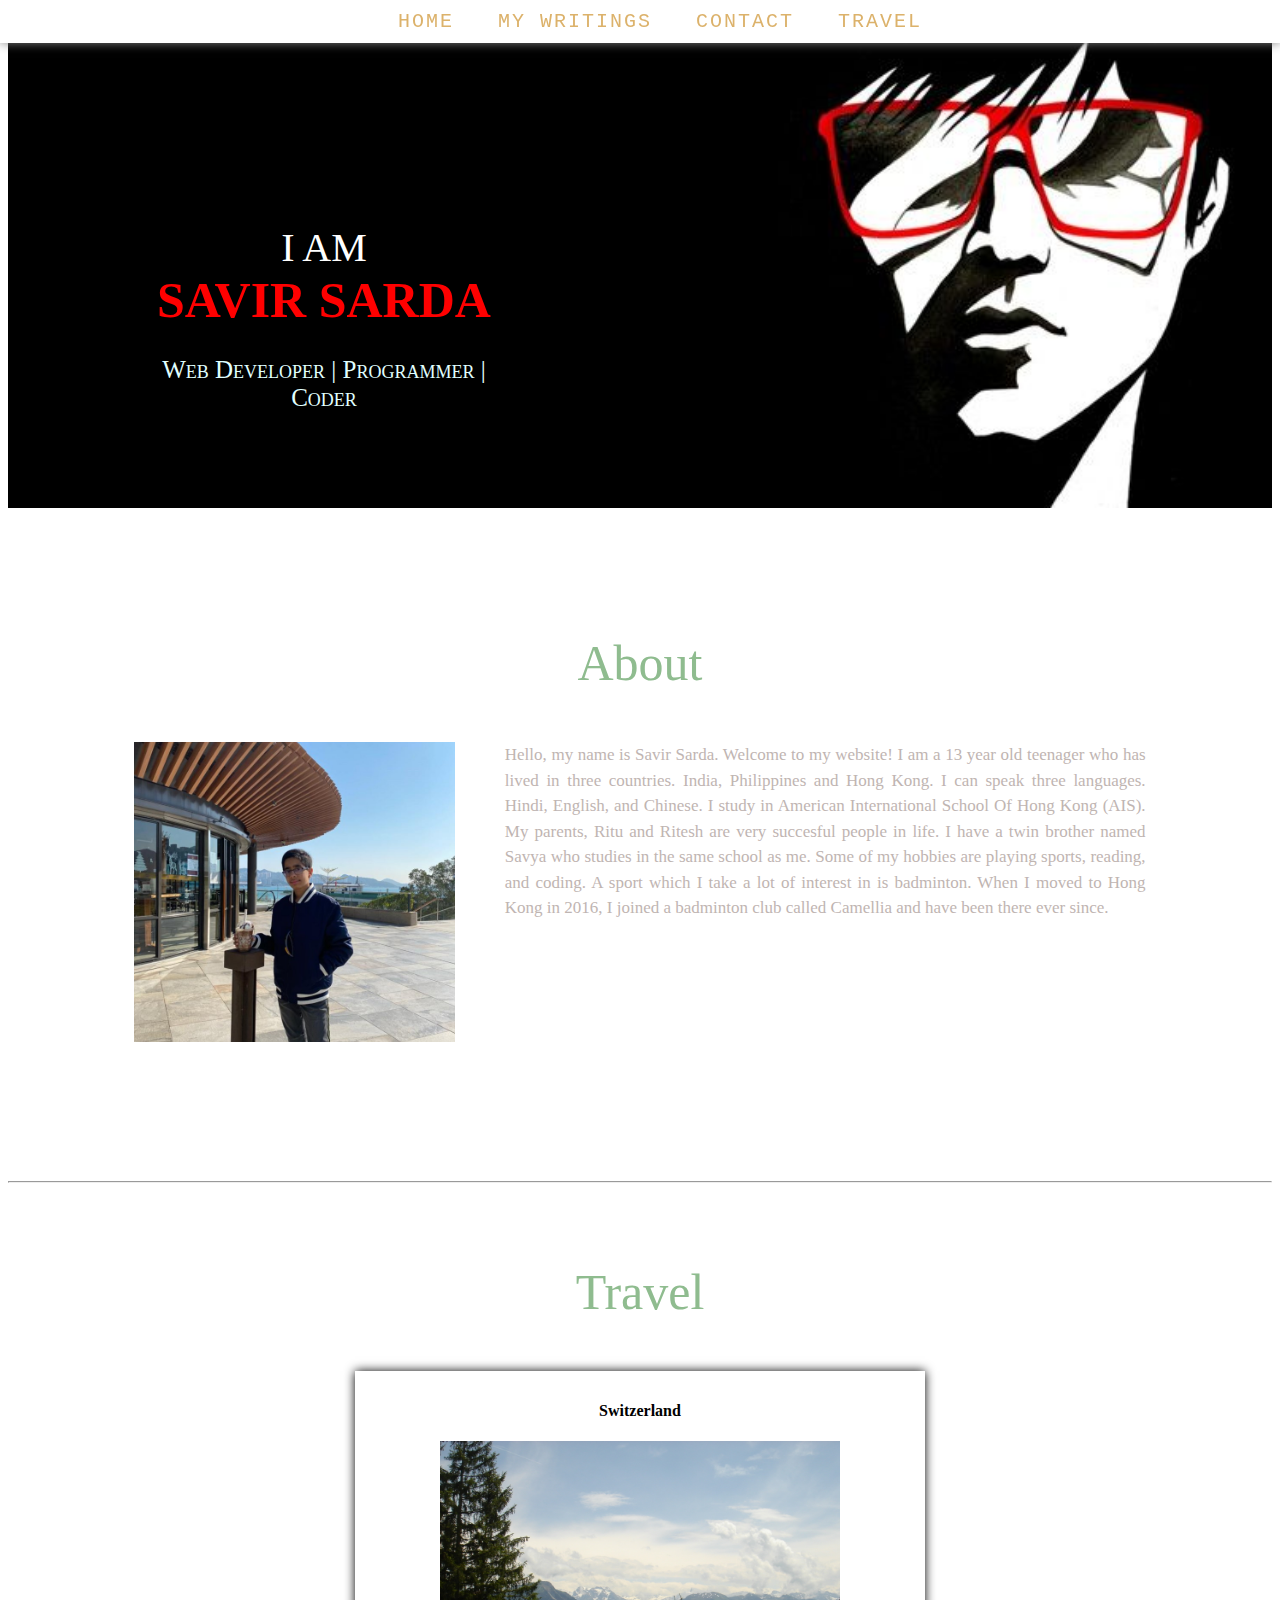
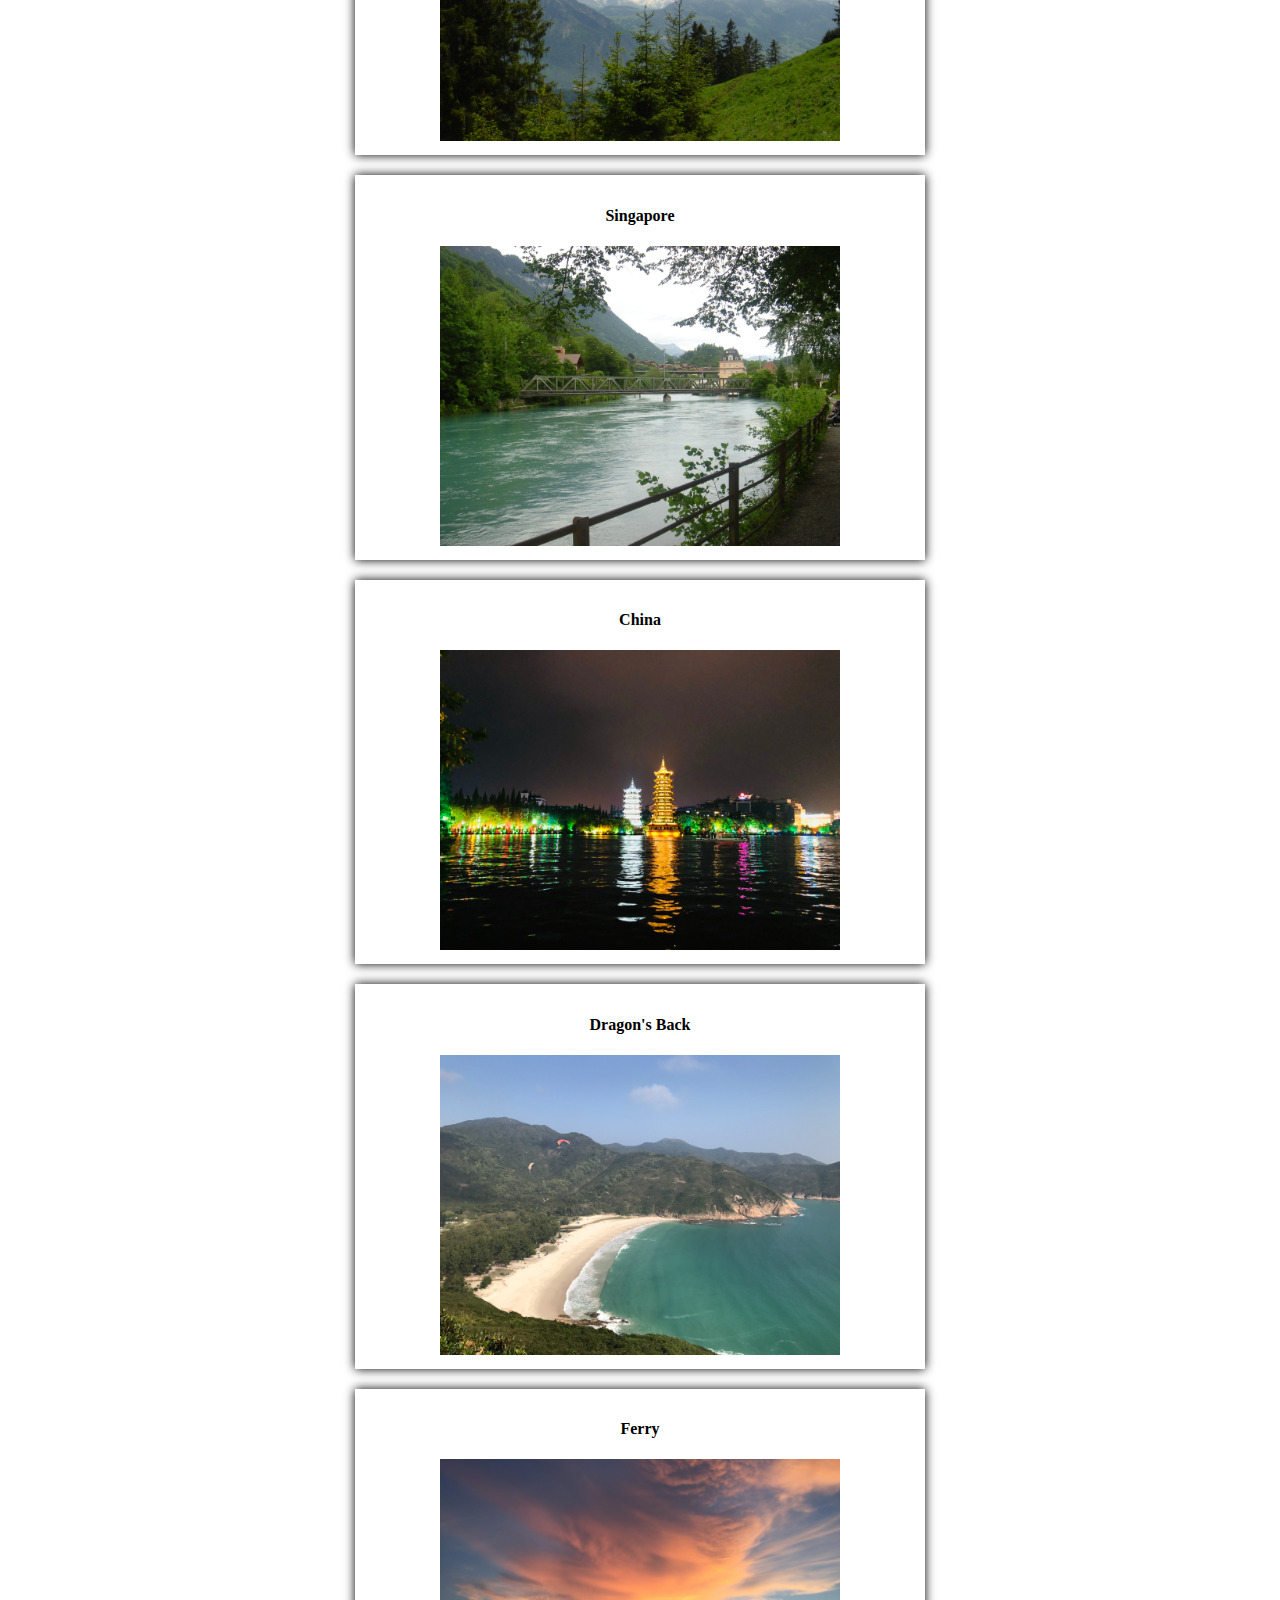
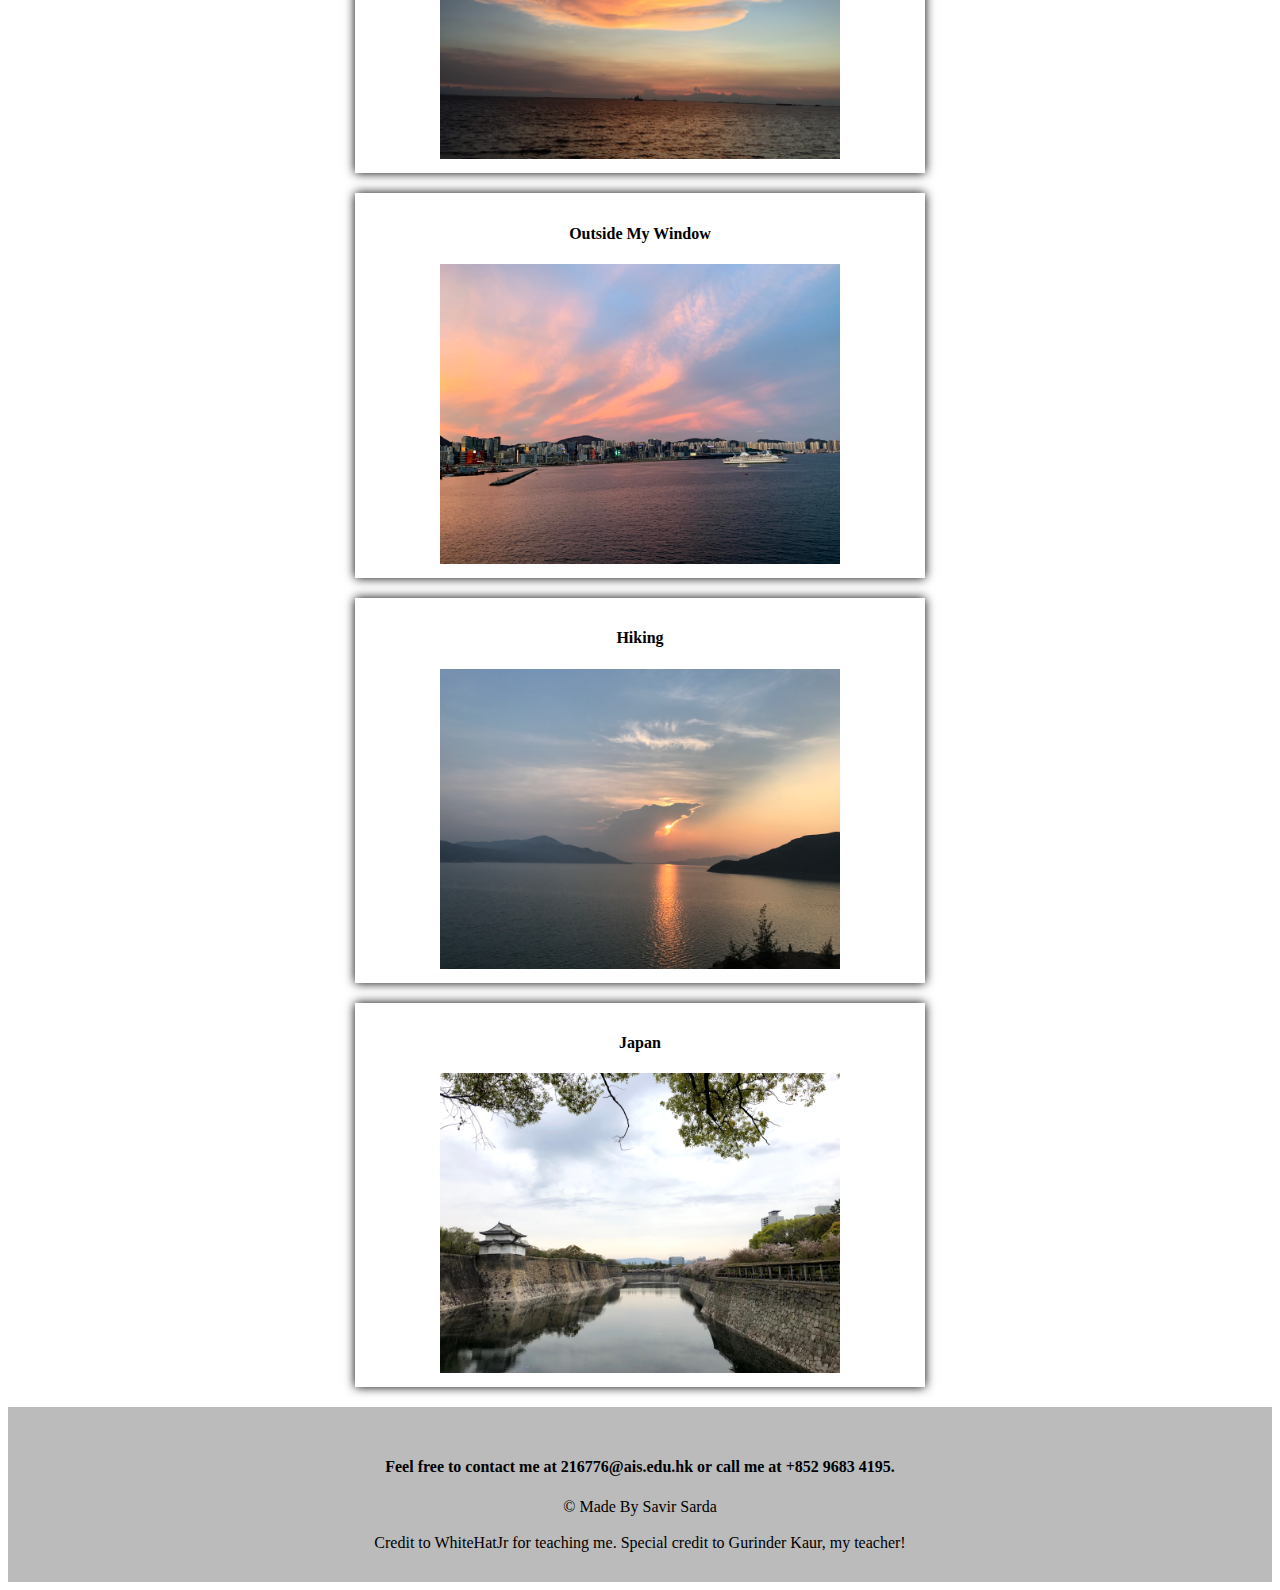
<file: index.html>
<!DOCTYPE html>
<html>
<head>
    <title> Savir's Wesbite </title>
    <link rel="stylesheet" href="style.css">
</head>

<body>
    <header>
        <nav>
            <ul id="menu">
                <li> Home </li>
                <li> My Writings </li>
                <li> Contact </li>
                <li> Travel </li>
            </ul>
        </nav>
    </header>
    <section id="banner">
        <div id="banner-inner">
            <h1> I Am <br>
                <span id="name"> Savir Sarda </span>
            </h1>
            <h2> Web Developer | Programmer | Coder </h2>
        </div>
    </section>
    <section id="bio">
        <h3> About </h3>
        <div id="bio_text">
            <div id="img">
                <img id="My_Image" src="Picture%20Of%20Me.jpg" alt="">
            </div>
            <p> Hello, my name is Savir Sarda. Welcome to my website! I am a 13 year old teenager who has lived in three countries. India, Philippines and Hong Kong. I can speak three languages. Hindi, English, and Chinese. I study in American International School Of Hong Kong (AIS). My parents, Ritu and Ritesh are very succesful people in life. I have a twin brother named Savya who studies in the same school as me. Some of my hobbies are playing sports, reading, and coding. A sport which I take a lot of interest in is badminton. When I moved to Hong Kong in 2016, I joined a badminton club called Camellia and have been there ever since. </p>
        </div>
    </section>
    <hr>
    <br><br><br><br>
    <h3> Travel </h3>
    <div class="Travel">
        <h4> Switzerland </h4>
        <img src="dsc00384.JPG" alt="">
    </div>
    <div class="Travel">
        <h4> Singapore </h4>
        <img src="dsc00481.JPG" alt="">
    </div>
    <div class="Travel">
        <h4> China </h4>
        <img src="IMG-0402.jpg" alt="">
    </div>
    <div class="Travel">
        <h4> Dragon's Back </h4>
        <img src="IMG-0418.JPG" alt="">
    </div>
    <div class="Travel">
        <h4> Ferry </h4>
        <img src="IMG-0597.JPG" alt="">
    </div>
    <div class="Travel">
        <h4> Outside My Window </h4>
        <img src="IMG-0628.jpg" alt="">
    </div>
    <div class="Travel">
        <h4> Hiking </h4>
        <img src="IMG-0676.JPG" alt="">
    </div>
    <div class="Travel">
        <h4> Japan </h4>
        <img src="IMG-1596.jpg" alt="">
    </div>
    <footer>
        <h4> Feel free to contact me at 216776@ais.edu.hk or call me at +852 9683 4195. </h4>
        <label>&copy; Made By Savir Sarda <br><br> Credit to WhiteHatJr for teaching me. Special credit to Gurinder Kaur, my teacher! </label>
    </footer>
</body></html>
</file>
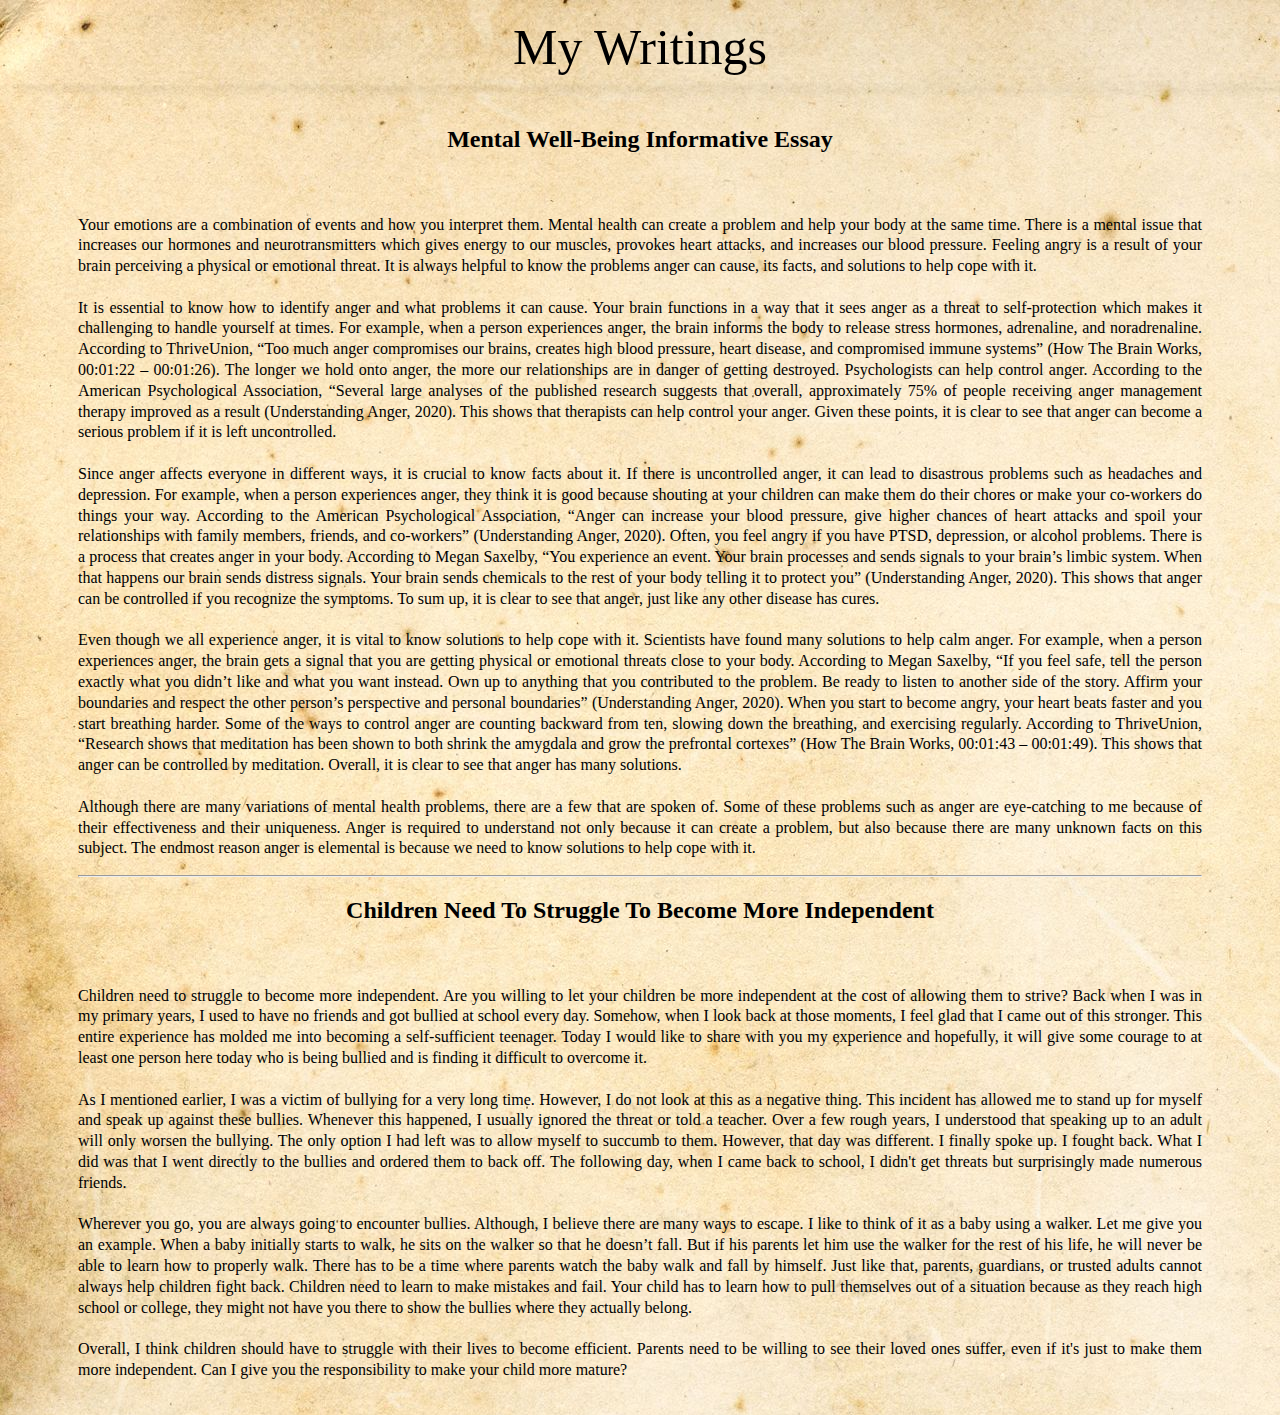
<file: Writings.html>
<!DOCTYPE html>
<html>

<head>
    <title> My Writings </title>
    <link rel="stylesheet" href="syle.css">
</head>

<body>
    <h3> My Writings </h3>
    <h2>Mental Well-Being Informative Essay</h2>
    <p> 
        <br><br>
        Your emotions are a combination of events and how you interpret them. Mental health can create a problem and help your body at the same time. There is a mental issue that increases our hormones and neurotransmitters which gives energy to our muscles, provokes heart attacks, and increases our blood pressure. Feeling angry is a result of your brain perceiving a physical or emotional threat. It is always helpful to know the problems anger can cause, its facts, and solutions to help cope with it.
        <br><br>
        It is essential to know how to identify anger and what problems it can cause. Your brain functions in a way that it sees anger as a threat to self-protection which makes it challenging to handle yourself at times. For example, when a person experiences anger, the brain informs the body to release stress hormones, adrenaline, and noradrenaline. According to ThriveUnion, “Too much anger compromises our brains, creates high blood pressure, heart disease, and compromised immune systems” (How The Brain Works, 00:01:22 – 00:01:26). The longer we hold onto anger, the more our relationships are in danger of getting destroyed. Psychologists can help control anger. According to the American Psychological Association, “Several large analyses of the published research suggests that overall, approximately 75% of people receiving anger management therapy improved as a result (Understanding Anger, 2020). This shows that therapists can help control your anger. Given these points, it is clear to see that anger can become a serious problem if it is left uncontrolled.
        <br><br>
        Since anger affects everyone in different ways, it is crucial to know facts about it. If there is uncontrolled anger, it can lead to disastrous problems such as headaches and depression. For example, when a person experiences anger, they think it is good because shouting at your children can make them do their chores or make your co-workers do things your way. According to the American Psychological Association, “Anger can increase your blood pressure, give higher chances of heart attacks and spoil your relationships with family members, friends, and co-workers” (Understanding Anger, 2020). Often, you feel angry if you have PTSD, depression, or alcohol problems. There is a process that creates anger in your body. According to Megan Saxelby, “You experience an event. Your brain processes and sends signals to your brain’s limbic system. When that happens our brain sends distress signals. Your brain sends chemicals to the rest of your body telling it to protect you” (Understanding Anger, 2020). This shows that anger can be controlled if you recognize the symptoms. To sum up, it is clear to see that anger, just like any other disease has cures.
        <br><br>
        Even though we all experience anger, it is vital to know solutions to help cope with it. Scientists have found many solutions to help calm anger. For example, when a person experiences anger, the brain gets a signal that you are getting physical or emotional threats close to your body. According to Megan Saxelby, “If you feel safe, tell the person exactly what you didn’t like and what you want instead. Own up to anything that you contributed to the problem. Be ready to listen to another side of the story. Affirm your boundaries and respect the other person’s perspective and personal boundaries” (Understanding Anger, 2020). When you start to become angry, your heart beats faster and you start breathing harder. Some of the ways to control anger are counting backward from ten, slowing down the breathing, and exercising regularly. According to ThriveUnion, “Research shows that meditation has been shown to both shrink the amygdala and grow the prefrontal cortexes” (How The Brain Works, 00:01:43 – 00:01:49). This shows that anger can be controlled by meditation. Overall, it is clear to see that anger has many solutions.
        <br><br>
        Although there are many variations of mental health problems, there are a few that are spoken of. Some of these problems such as anger are eye-catching to me because of their effectiveness and their uniqueness. Anger is required to understand not only because it can create a problem, but also because there are many unknown facts on this subject. The endmost reason anger is elemental is because we need to know solutions to help cope with it.
        <hr>
    </p>
    <h2>Children Need To Struggle To Become More Independent</h2>
    <p> 
        <br><br>
        Children need to struggle to become more independent. Are you willing to let your children be more independent at the cost of allowing them to strive? Back when I was in my primary years, I used to have no friends and got bullied at school every day. Somehow, when I look back at those moments, I feel glad that I came out of this stronger. This entire experience has molded me into becoming a self-sufficient teenager. Today I would like to share with you my experience and hopefully, it will give some courage to at least one person here today who is being bullied and is finding it difficult to overcome it.
        <br><br>
        As I mentioned earlier, I was a victim of bullying for a very long time. However, I do not look at this as a negative thing. This incident has allowed me to stand up for myself and speak up against these bullies. Whenever this happened, I usually ignored the threat or told a teacher. Over a few rough years, I understood that speaking up to an adult will only worsen the bullying. The only option I had left was to allow myself to succumb to them. However, that day was different. I finally spoke up. I fought back. What I did was that I went directly to the bullies and ordered them to back off. The following day, when I came back to school, I didn't get threats but surprisingly made numerous friends.
        <br><br>
        Wherever you go, you are always going to encounter bullies. Although, I believe there are many ways to escape. I like to think of it as a baby using a walker. Let me give you an example. When a baby initially starts to walk, he sits on the walker so that he doesn’t fall. But if his parents let him use the walker for the rest of his life, he will never be able to learn how to properly walk. There has to be a time where parents watch the baby walk and fall by himself. Just like that, parents, guardians, or trusted adults cannot always help children fight back. Children need to learn to make mistakes and fail. Your child has to learn how to pull themselves out of a situation because as they reach high school or college, they might not have you there to show the bullies where they actually belong.
        <br><br>
        Overall, I think children should have to struggle with their lives to become efficient. Parents need to be willing to see their loved ones suffer, even if it's just to make them more independent. Can I give you the responsibility to make your child more mature?
    </p>
</body>

</html>
</file>
<file: style.css>
#banner {
    background-image: url(63f4d525751c3028770b70e1f6c8d1fa.jpg);
    height: 500px;
    background-position: center;
    background-size: cover;
}

h1,
h2 {
    color: white;
}

#name {
    color: red;
    font-size: 50px;
    text-transform: uppercase;
    font-weight: bold;
}

#banner-inner {
    padding: 15%;
    padding-left: 10%;
    padding-right: 60%;
    text-align: center;
}

h1 {
    font-size: 40px;
    font-weight: 300;
    text-transform: uppercase;
}

h2 {
    font-size: 25px;
    font-weight: 300;
    font-variant: small-caps;
    color: lightcyan;
}

h3 {
    font-size: 50px;
    text-align: center;
    font-weight: 300;
    margin-top: 0px;
    margin-bottom: 50px;
    color: darkseagreen;
}

#bio,
#work {
    padding: 10%;
}

p {
    text-align: justify;
}

#bio_text {
    display: flex;
}

#bio_text #img {
    width: 100%;
}

#bio_text img {
    width: 100%;
}

#bio_text p {
    padding-left: 50px;
    margin: 0px;
    font-size: 17px;
    line-height: 1.5;
    color: #bfb5b2;
}

#menu {
    list-style: none;
    text-align: center;
    position: fixed;
    background-color: white;
    margin: 0px;
    right: 0;
    left: 0;
    top: 0;
    box-shadow: 0px 0px 10px grey;
    padding-top: 10px;
    padding-bottom: 10px;
}

#menu li {
    display: inline;
    padding-left: 15px;
    padding-right: 15px;
    font-size: 20px;
    letter-spacing: 2px;
    text-transform: uppercase;
    font-family: 'Roboto Mono', monospace;
    color: rgb(220, 178, 107);
    padding-top: 5px;
    padding-bottom: 5px;
}

footer {
    text-align: center;
    background: #bbb;
    padding-top: 30px;
    padding-bottom: 30px;
}

h5 {
    text-align: center;
}

img {
    height: 300px;
    object-fit: cover;
    object-position: center;
}

h3 {
    text-align: center;
}

iframe {
    padding-left: 100px;
    padding-right: 145px;
    width: 1000px;
    box-shadow: 0px 0px 10px black;
    margin: auto;
    background-color: whitesmoke;
}

.Travel {
    margin: auto;
    margin-bottom: 20px;
    box-shadow: 0px 0px 10px black;
    width: 550px;
    padding: 10px;
}

#My_Image {
    text-align: center;
}

.Pic_Of_Me {
    text-align: center;
}

#bio_text > #img {
    flex: 1
}

#bio_text > p {
    flex: 2
}

h4 {
    text-align: center;
}

.Travel {
    text-align: center;
}
</file>
<file: syle.css>
h3 {
    font-size: 50px;
    text-align: center;
    font-weight: 300;
    margin-top: 0px;
    margin-bottom: 50px;
    color: black;

}

p {
    text-align: justify;
    line-height: 1.3;
}

body {
    background-image: url(4c65f913798dcd566fb929d0973a37e6.jpg);
    padding:10px 70px;
}

h2{
    text-align: center;
}
</file>
